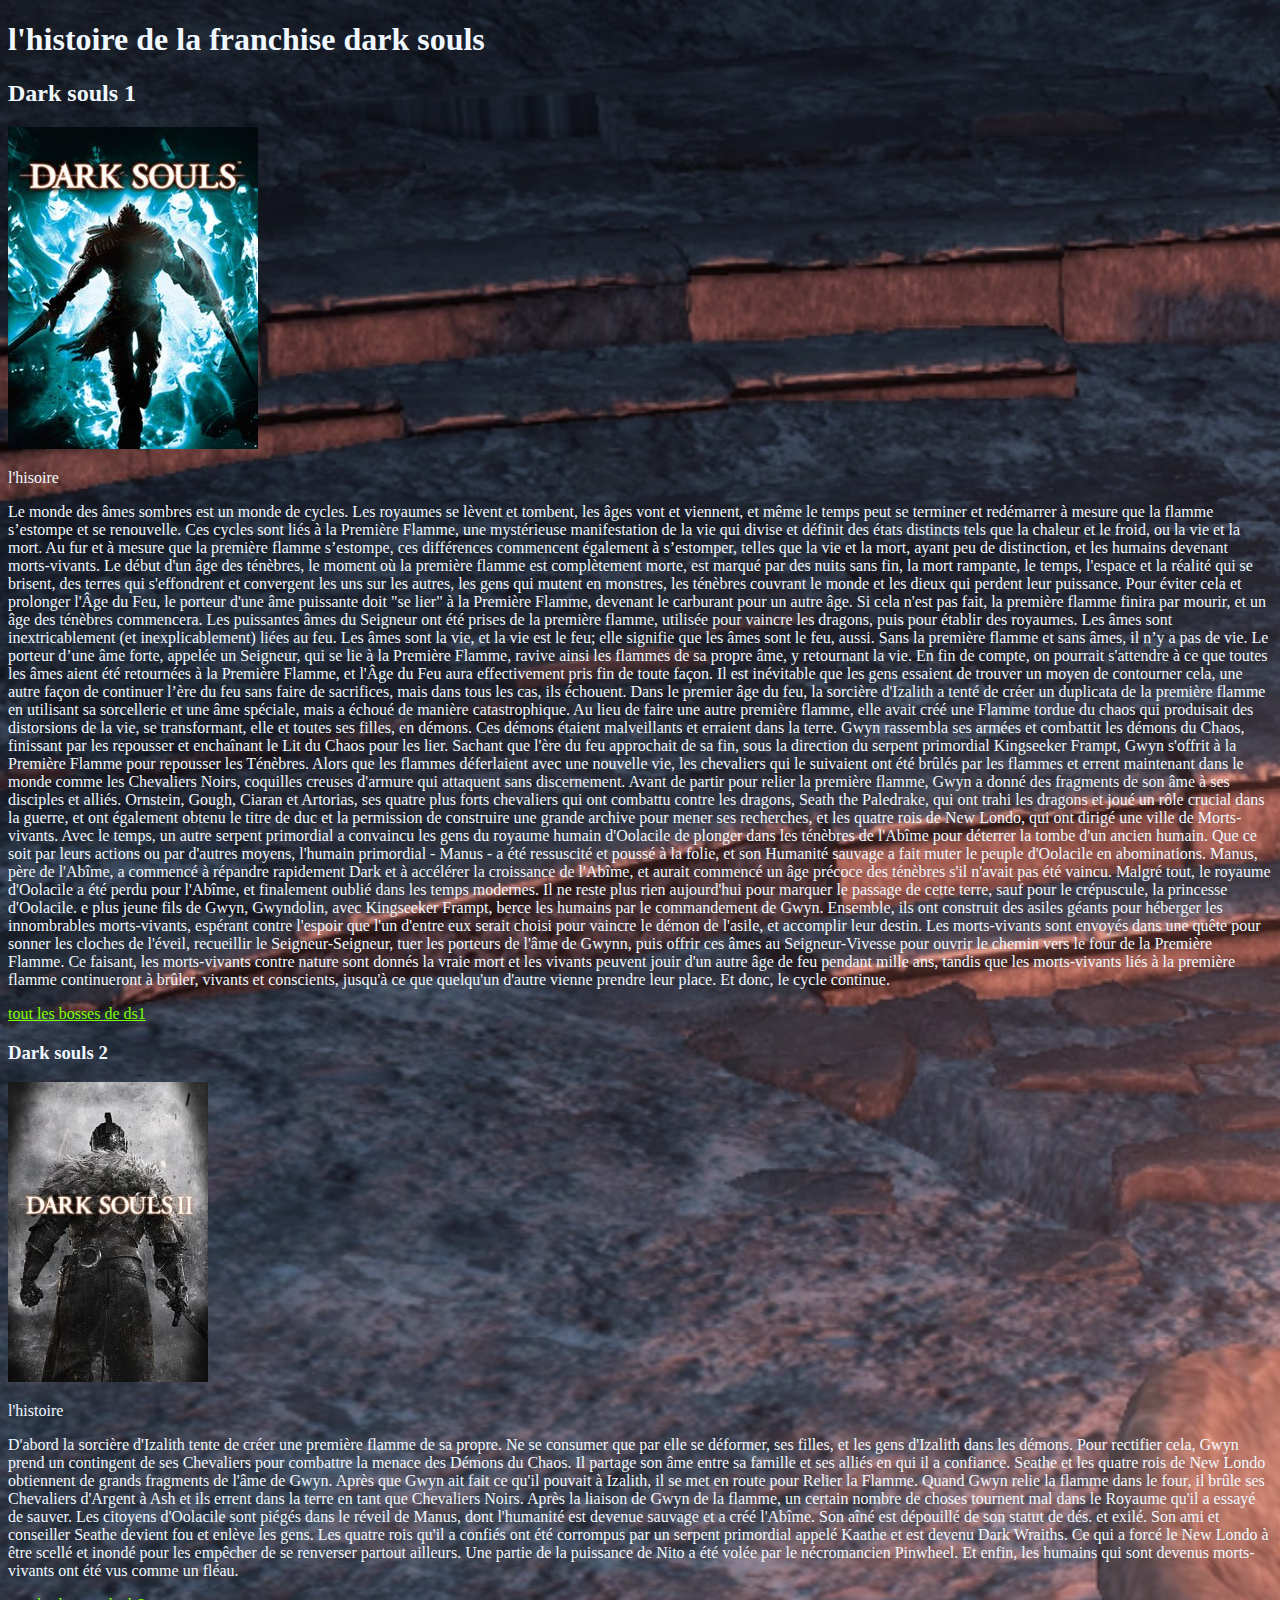
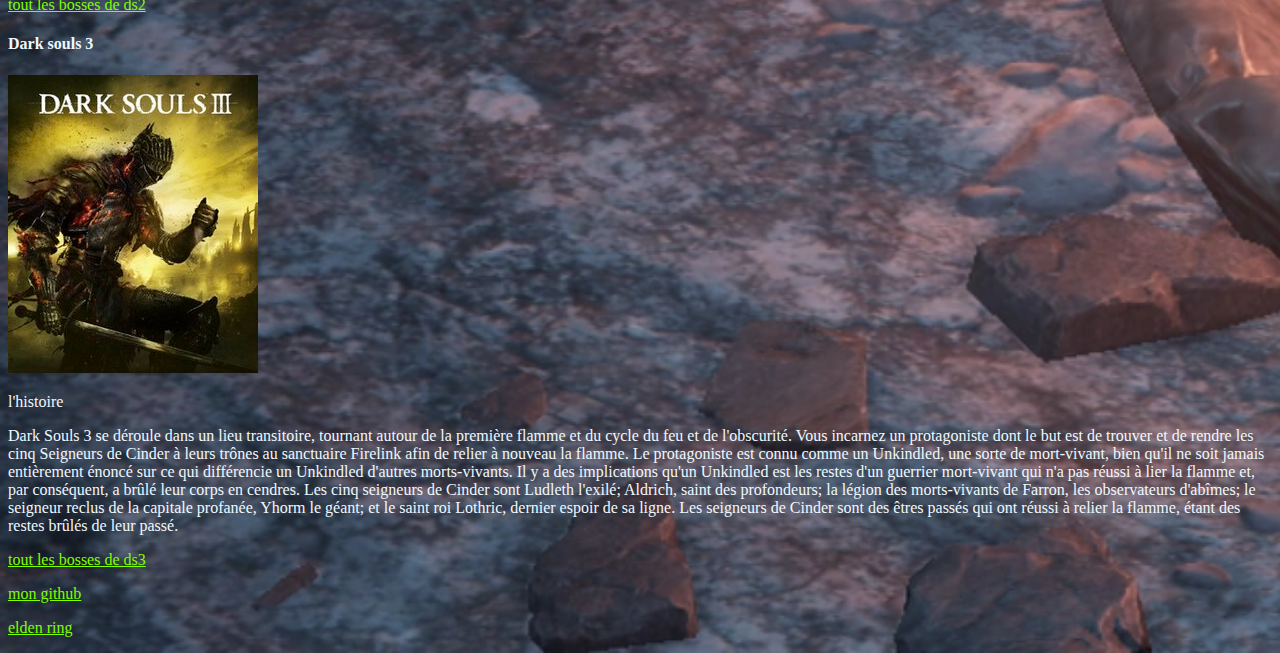
<file: index.html>
<!DOCTYPE html>
<html lang="fr">
<head>
    <link rel="stylesheet" href="style.css">
    <meta charset="UTF-8">
    <meta name="viewport" content="width=device-width, initial-scale=1.0">
    <title>dark souls lore</title>
</head>
<body>
    <header>
        <h1>l'histoire de la franchise dark souls</h1>
    </header>
    <main>
        <section id="dark souls 1">
            <h2>Dark souls 1</h2>
            <img src="image/Dark_Souls_Cover_Art.jpg" alt="">
            <p>
                l'hisoire
            </p>
            <p>
                Le monde des âmes sombres est un monde de cycles. Les royaumes se lèvent et tombent, les âges vont et viennent, et même le temps peut se terminer et redémarrer à mesure que la flamme s’estompe et se renouvelle. Ces cycles sont liés à la Première Flamme, une mystérieuse manifestation de la vie qui divise et définit des états distincts tels que la chaleur et le froid, ou la vie et la mort. Au fur et à mesure que la première flamme s’estompe, ces différences commencent également à s’estomper, telles que la vie et la mort, ayant peu de distinction, et les humains devenant morts-vivants. Le début d'un âge des ténèbres, le moment où la première flamme est complètement morte, est marqué par des nuits sans fin, la mort rampante, le temps, l'espace et la réalité qui se brisent, des terres qui s'effondrent et convergent les uns sur les autres, les gens qui mutent en monstres, les ténèbres couvrant le monde et les dieux qui perdent leur puissance. Pour éviter cela et prolonger l'Âge du Feu, le porteur d'une âme puissante doit "se lier" à la Première Flamme, devenant le carburant pour un autre âge. Si cela n'est pas fait, la première flamme finira par mourir, et un âge des ténèbres commencera.

                Les puissantes âmes du Seigneur ont été prises de la première flamme, utilisée pour vaincre les dragons, puis pour établir des royaumes. Les âmes sont inextricablement (et inexplicablement) liées au feu. Les âmes sont la vie, et la vie est le feu; elle signifie que les âmes sont le feu, aussi. Sans la première flamme et sans âmes, il n’y a pas de vie. Le porteur d’une âme forte, appelée un Seigneur, qui se lie à la Première Flamme, ravive ainsi les flammes de sa propre âme, y retournant la vie. En fin de compte, on pourrait s'attendre à ce que toutes les âmes aient été retournées à la Première Flamme, et l'Âge du Feu aura effectivement pris fin de toute façon.

                Il est inévitable que les gens essaient de trouver un moyen de contourner cela, une autre façon de continuer l’ère du feu sans faire de sacrifices, mais dans tous les cas, ils échouent. Dans le premier âge du feu, la sorcière d'Izalith a tenté de créer un duplicata de la première flamme en utilisant sa sorcellerie et une âme spéciale, mais a échoué de manière catastrophique. Au lieu de faire une autre première flamme, elle avait créé une Flamme tordue du chaos qui produisait des distorsions de la vie, se transformant, elle et toutes ses filles, en démons. Ces démons étaient malveillants et erraient dans la terre. Gwyn rassembla ses armées et combattit les démons du Chaos, finissant par les repousser et enchaînant le Lit du Chaos pour les lier. Sachant que l'ère du feu approchait de sa fin, sous la direction du serpent primordial Kingseeker Frampt, Gwyn s'offrit à la Première Flamme pour repousser les Ténèbres. Alors que les flammes déferlaient avec une nouvelle vie, les chevaliers qui le suivaient ont été brûlés par les flammes et errent maintenant dans le monde comme les Chevaliers Noirs, coquilles creuses d'armure qui attaquent sans discernement.

                Avant de partir pour relier la première flamme, Gwyn a donné des fragments de son âme à ses disciples et alliés. Ornstein, Gough, Ciaran et Artorias, ses quatre plus forts chevaliers qui ont combattu contre les dragons, Seath the Paledrake, qui ont trahi les dragons et joué un rôle crucial dans la guerre, et ont également obtenu le titre de duc et la permission de construire une grande archive pour mener ses recherches, et les quatre rois de New Londo, qui ont dirigé une ville de Morts-vivants. Avec le temps, un autre serpent primordial a convaincu les gens du royaume humain d'Oolacile de plonger dans les ténèbres de l'Abîme pour déterrer la tombe d'un ancien humain. Que ce soit par leurs actions ou par d'autres moyens, l'humain primordial - Manus - a été ressuscité et poussé à la folie, et son Humanité sauvage a fait muter le peuple d'Oolacile en abominations. Manus, père de l'Abîme, a commencé à répandre rapidement Dark et à accélérer la croissance de l'Abîme, et aurait commencé un âge précoce des ténèbres s'il n'avait pas été vaincu. Malgré tout, le royaume d'Oolacile a été perdu pour l'Abîme, et finalement oublié dans les temps modernes. Il ne reste plus rien aujourd'hui pour marquer le passage de cette terre, sauf pour le crépuscule, la princesse d'Oolacile.

                e plus jeune fils de Gwyn, Gwyndolin, avec Kingseeker Frampt, berce les humains par le commandement de Gwyn. Ensemble, ils ont construit des asiles géants pour héberger les innombrables morts-vivants, espérant contre l'espoir que l'un d'entre eux serait choisi pour vaincre le démon de l'asile, et accomplir leur destin. Les morts-vivants sont envoyés dans une quête pour sonner les cloches de l'éveil, recueillir le Seigneur-Seigneur, tuer les porteurs de l'âme de Gwynn, puis offrir ces âmes au Seigneur-Vivesse pour ouvrir le chemin vers le four de la Première Flamme. Ce faisant, les morts-vivants contre nature sont donnés la vraie mort et les vivants peuvent jouir d'un autre âge de feu pendant mille ans, tandis que les morts-vivants liés à la première flamme continueront à brûler, vivants et conscients, jusqu'à ce que quelqu'un d'autre vienne prendre leur place. Et donc, le cycle continue.
            </p>
            <p>

                <a href="https://darksouls.wiki.fextralife.com/Bosses">
                   tout les bosses de ds1
                </a>
            </p>
        </section>
        <section id="dark souls 2">
            <h3>Dark souls 2</h3>
            <img src="image/GsK9MbwUl4QJUY-medium.jpg">
            <p>
                l'histoire
            </p>
            <p>
                D'abord la sorcière d'Izalith tente de créer une première flamme de sa propre. Ne se consumer que par elle se déformer, ses filles, et les gens d'Izalith dans les démons.
                
                Pour rectifier cela, Gwyn prend un contingent de ses Chevaliers pour combattre la menace des Démons du Chaos. Il partage son âme entre sa famille et ses alliés en qui il a confiance. Seathe et les quatre rois de New Londo obtiennent de grands fragments de l'âme de Gwyn. Après que Gwyn ait fait ce qu'il pouvait à Izalith, il se met en route pour Relier la Flamme. Quand Gwyn relie la flamme dans le four, il brûle ses Chevaliers d'Argent à Ash et ils errent dans la terre en tant que Chevaliers Noirs.
                
                Après la liaison de Gwyn de la flamme, un certain nombre de choses tournent mal dans le Royaume qu'il a essayé de sauver. Les citoyens d'Oolacile sont piégés dans le réveil de Manus, dont l'humanité est devenue sauvage et a créé l'Abîme. Son aîné est dépouillé de son statut de dés. et exilé. Son ami et conseiller Seathe devient fou et enlève les gens. Les quatre rois qu'il a confiés ont été corrompus par un serpent primordial appelé Kaathe et est devenu Dark Wraiths. Ce qui a forcé le New Londo à être scellé et inondé pour les empêcher de se renverser partout ailleurs. Une partie de la puissance de Nito a été volée par le nécromancien Pinwheel. Et enfin, les humains qui sont devenus morts-vivants ont été vus comme un fléau.

            </p>
            <p>
                
                <a href="https://darksouls2.wiki.fextralife.com/Bosses">
                    tout les bosses de ds2
                </a>
            </p>
        </section>
        <section id="dark souls 3">
            <h4>Dark souls 3</h4>
            <img src="image/Dark_souls_3_cover_art.jpg">
            <p>
                l'histoire
            </p>
            <p>
                Dark Souls 3 se déroule dans un lieu transitoire, tournant autour de la première flamme et du cycle du feu et de l'obscurité. Vous incarnez un protagoniste dont le but est de trouver et de rendre les cinq Seigneurs de Cinder à leurs trônes au sanctuaire Firelink afin de relier à nouveau la flamme. Le protagoniste est connu comme un Unkindled, une sorte de mort-vivant, bien qu'il ne soit jamais entièrement énoncé sur ce qui différencie un Unkindled d'autres morts-vivants. Il y a des implications qu'un Unkindled est les restes d'un guerrier mort-vivant qui n'a pas réussi à lier la flamme et, par conséquent, a brûlé leur corps en cendres.
                
                Les cinq seigneurs de Cinder sont Ludleth l'exilé; Aldrich, saint des profondeurs; la légion des morts-vivants de Farron, les observateurs d'abîmes; le seigneur reclus de la capitale profanée, Yhorm le géant; et le saint roi Lothric, dernier espoir de sa ligne. Les seigneurs de Cinder sont des êtres passés qui ont réussi à relier la flamme, étant des restes brûlés de leur passé.
            </p>
            <p>
                
                <a href="https://darksouls3.wiki.fextralife.com/Bosses">
                    tout les bosses de ds3
                </a>
            </p>
        </section>
    </main>
    <footer>
        <a href="https://github.com/Spynox335">
            mon github
        </a>
        <p>
            <a href="about.html">
            elden ring
            </a>
        </p>
    </footer>
</body>
</html>
</file>
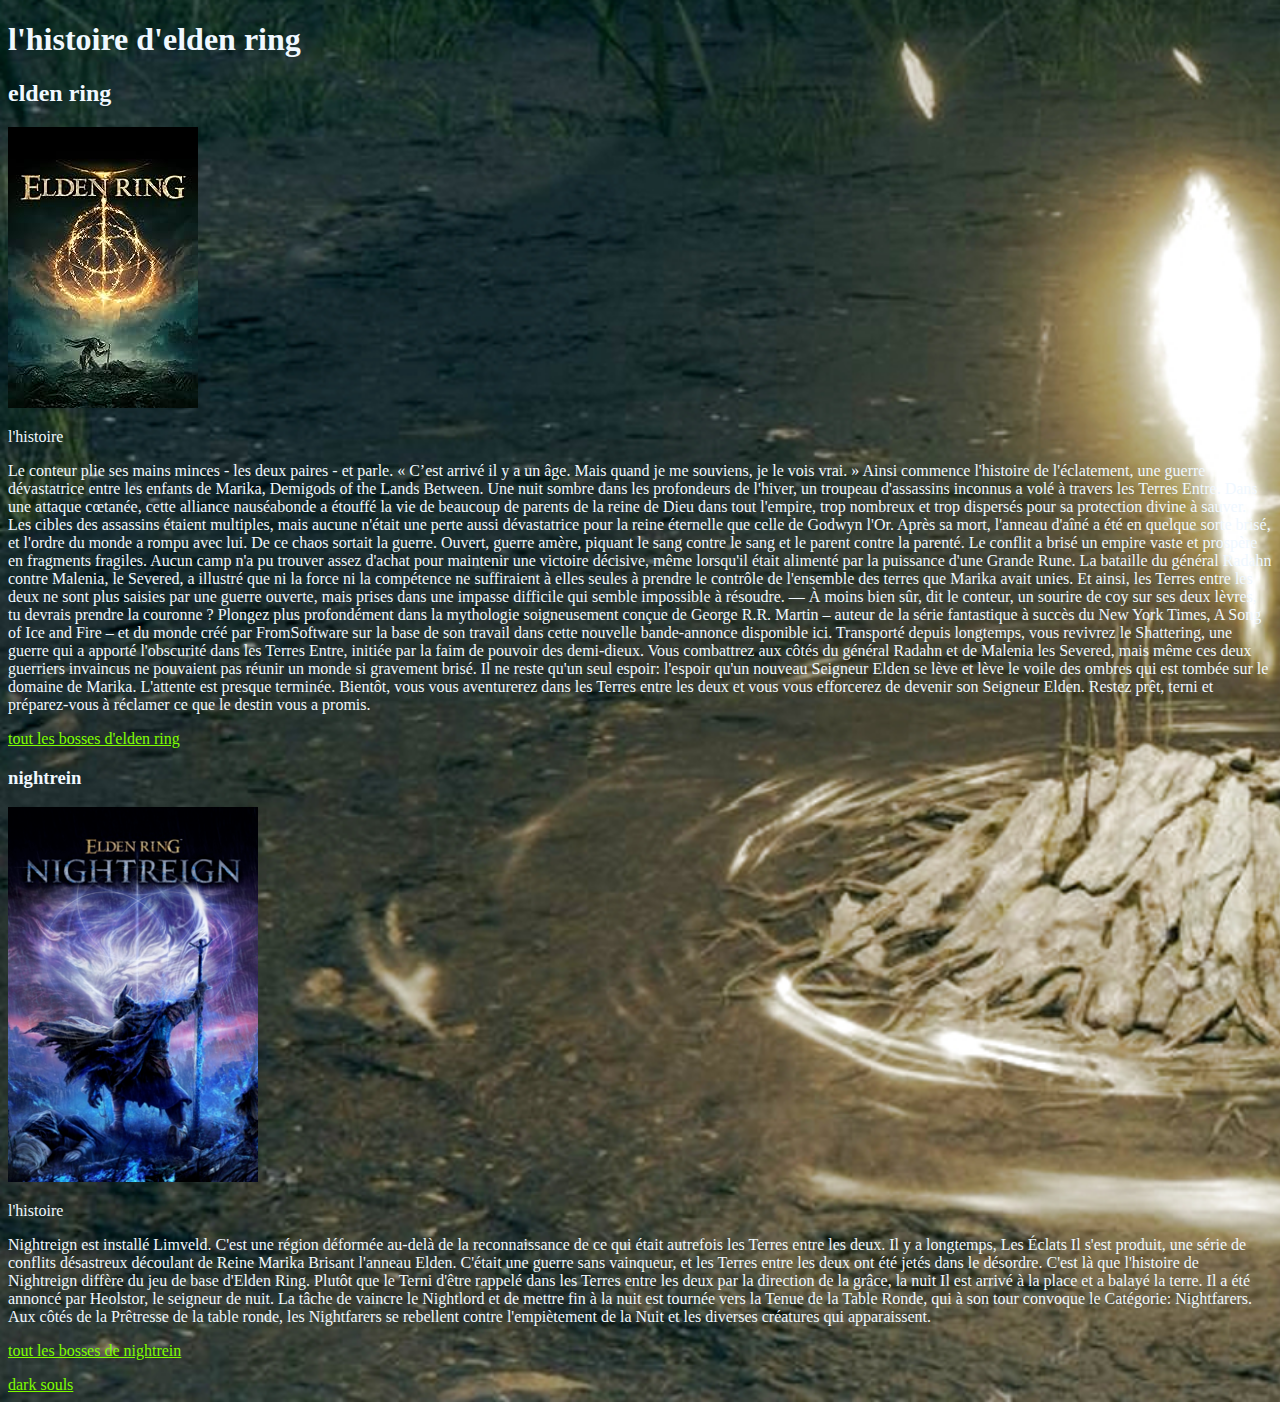
<file: about.html>
<!DOCTYPE html>
<html lang="fr">
<head>
    <link rel="stylesheet" href="style2.css">
    <meta charset="UTF-8">
    <meta name="viewport" content="width=device-width, initial-scale=1.0">
    <title>elden ring lore</title>
</head>
<body>
    <header>
        <h1>l'histoire d'elden ring</h1>
    </header>
    <main>
        <section>
            <h2>
                elden ring
            </h2>
            <img src="image/MV5BZGQxMjYyOTUtNjYyMC00NzdmLWI4YmYtMDhiODU3Njc5ZDJkXkEyXkFqcGc@._V1_QL75_UX190_CR0,2,190,281_.jpg">
            <p>
                l'histoire
            </p>
            <p>
                Le conteur plie ses mains minces - les deux paires - et parle. « C’est arrivé il y a un âge. Mais quand je me souviens, je le vois vrai. » Ainsi commence l'histoire de l'éclatement, une guerre dévastatrice entre les enfants de Marika, Demigods of the Lands Between. Une nuit sombre dans les profondeurs de l'hiver, un troupeau d'assassins inconnus a volé à travers les Terres Entre.

                Dans une attaque cœtanée, cette alliance nauséabonde a étouffé la vie de beaucoup de parents de la reine de Dieu dans tout l'empire, trop nombreux et trop dispersés pour sa protection divine à sauver. Les cibles des assassins étaient multiples, mais aucune n'était une perte aussi dévastatrice pour la reine éternelle que celle de Godwyn l'Or. Après sa mort, l'anneau d'aîné a été en quelque sorte brisé, et l'ordre du monde a rompu avec lui.

                De ce chaos sortait la guerre. Ouvert, guerre amère, piquant le sang contre le sang et le parent contre la parenté. Le conflit a brisé un empire vaste et prospère en fragments fragiles. Aucun camp n'a pu trouver assez d'achat pour maintenir une victoire décisive, même lorsqu'il était alimenté par la puissance d'une Grande Rune.

                La bataille du général Radahn contre Malenia, le Severed, a illustré que ni la force ni la compétence ne suffiraient à elles seules à prendre le contrôle de l'ensemble des terres que Marika avait unies. Et ainsi, les Terres entre les deux ne sont plus saisies par une guerre ouverte, mais prises dans une impasse difficile qui semble impossible à résoudre. — À moins bien sûr, dit le conteur, un sourire de coy sur ses deux lèvres, tu devrais prendre la couronne ?

                Plongez plus profondément dans la mythologie soigneusement conçue de George R.R. Martin – auteur de la série fantastique à succès du New York Times, A Song of Ice and Fire – et du monde créé par FromSoftware sur la base de son travail dans cette nouvelle bande-annonce disponible ici.

                Transporté depuis longtemps, vous revivrez le Shattering, une guerre qui a apporté l'obscurité dans les Terres Entre, initiée par la faim de pouvoir des demi-dieux. Vous combattrez aux côtés du général Radahn et de Malenia les Severed, mais même ces deux guerriers invaincus ne pouvaient pas réunir un monde si gravement brisé. Il ne reste qu'un seul espoir: l'espoir qu'un nouveau Seigneur Elden se lève et lève le voile des ombres qui est tombée sur le domaine de Marika.

                L'attente est presque terminée. Bientôt, vous vous aventurerez dans les Terres entre les deux et vous vous efforcerez de devenir son Seigneur Elden. Restez prêt, terni et préparez-vous à réclamer ce que le destin vous a promis.
            </p>
            <p>
                
                <a href="https://eldenring.wiki.fextralife.com/Bosses">
                    tout les bosses d'elden ring
                </a>
            </p>
        </section>
        <section>
            <h3>
                nightrein
            </h3>
            <img src="image/Elden_Ring_Nightreign_cover_art.png">
            <p>
                l'histoire
            </p>
            <p>
                Nightreign est installé Limveld. C'est une région déformée au-delà de la reconnaissance de ce qui était autrefois les Terres entre les deux. Il y a longtemps, Les Éclats Il s'est produit, une série de conflits désastreux découlant de Reine Marika Brisant l'anneau Elden. C'était une guerre sans vainqueur, et les Terres entre les deux ont été jetés dans le désordre.

                C'est là que l'histoire de Nightreign diffère du jeu de base d'Elden Ring. Plutôt que le Terni d'être rappelé dans les Terres entre les deux par la direction de la grâce, la nuit Il est arrivé à la place et a balayé la terre. Il a été annoncé par Heolstor, le seigneur de nuit.

                La tâche de vaincre le Nightlord et de mettre fin à la nuit est tournée vers la Tenue de la Table Ronde, qui à son tour convoque le Catégorie: Nightfarers. Aux côtés de la Prêtresse de la table ronde, les Nightfarers se rebellent contre l'empiètement de la Nuit et les diverses créatures qui apparaissent.
            </p>
            <p>
                <a href="https://eldenringnightreign.wiki.fextralife.com/Bosses">
                    tout les bosses de nightrein
                </a>
            </p>
            <a href="index.html">
                dark souls
            </a>
        </section>
    </main>
</body>
</html>
</file>
<file: style.css>
body{
    background-image:url("image/Bonfire_III.png") ;
    background-repeat: no-repeat;
    background-size:cover;
    color:aliceblue
}

a{
    color:chartreuse
}
</file>
<file: style2.css>
body{
    background-image:url("image/elden-ring-all-site-of-grace-locations-646338309.png") ;
    background-repeat: no-repeat;
    background-size: cover;
    color: aliceblue;
}

a{
    color: chartreuse;
}
</file>
